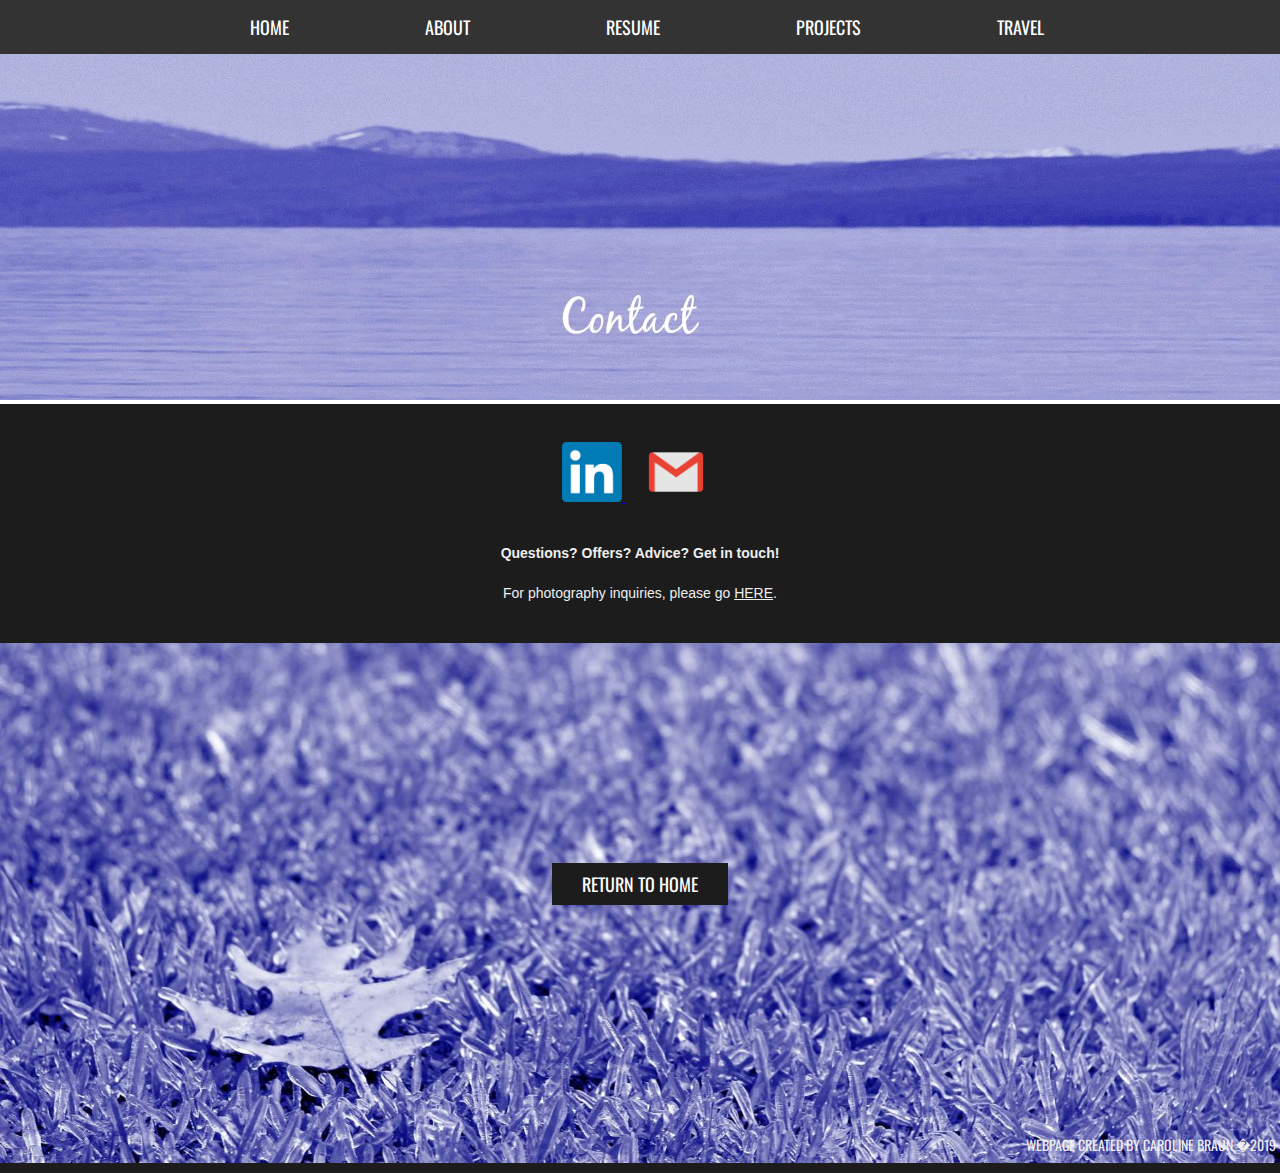
<file: contact.html>
<!DOCTYPE html>
<html>
  <head>
    <link href='https://fonts.googleapis.com/css?family=Oswald:400,700' rel='stylesheet' type='text/css'>
    <link href="contact.css" type="text/css" rel="stylesheet" />
    <link rel="shortcut icon" href="favicon.ico" type="image/x-icon">
    <link rel="icon" href="favicon.ico" type="image/x-icon">
    <title>Contact | Caroline Braun</title>
  </head>

  <body>

<!--from i101 homepage-->
<div class="menubar">
		<table class="tablecenter">
		<tr>
		<td><a class="buttonattempt1" href="index.html">Home</a></td>
		<td class="invisible"></td>
		<td><a class="buttonattempt1" href="mystory.html">About</a></td>
		<td class="invisible"></td>
		<td><a class="buttonattempt1" href="resume.html">Resume</a></td>
		<td class="invisible"></td>
		<td><a class="buttonattempt1" href="projects.html">Projects</a></td>
		<td class="invisible"></td>
		<td><a class="buttonattempt1" href="travel/myoyster.html">Travel</a></td>
		</tr>
		</table>
	</div>

</br></br></br>
    <div class="supporting">
       <div class="center">
	  </br>
	  <div class="col1">
	    <a href="http://linkedin.com/in/carolinebraun">
	    <img src="linkedin.png" style="height: 100%; width: 100%; max-width: 60px; object-fit: contain"/>
	    </a>
		&nbsp;&nbsp;&nbsp;&nbsp;
	    <a href="mailto:carolinebraun@hotmail.com">
	    <img src="gmail.ico" style="height: 100%; width: 100%; max-width: 60px; object-fit: contain"/>
	    </a>
	    </br></br></br>
	  </div>
	
	<p><strong>Questions? Offers? Advice? Get in touch!</strong></p>
	  <p>For photography inquiries, please go <a class="speciallink" href="http://carolinebraunphotography.wordpress.com/about-2/">here</a>. 
          </br>
          </br>

       </div>
	         
        <div class="clearfix"></div>



    <div class="footer">
      <div class="container">
        <a class="btn" href="index.html">Return to Home</a>
      </div>
    </br></br></br></br></br></br></br></br></br></br></br></br></br></br></br></br></br></br></br></br></br></br></br></br></br>
    <p class="actualfooter">Webpage created by Caroline Braun �2019</p>
    </div>

	<script>
	  (function(i,s,o,g,r,a,m){i['GoogleAnalyticsObject']=r;i[r]=i[r]||function(){
	  (i[r].q=i[r].q||[]).push(arguments)},i[r].l=1*new Date();a=s.createElement(o),
	  m=s.getElementsByTagName(o)[0];a.async=1;a.src=g;m.parentNode.insertBefore(a,m)
	  })(window,document,'script','https://www.google-analytics.com/analytics.js','ga');
	
	  ga('create', 'UA-97024650-1', 'auto');
	  ga('send', 'pageview');
	
	</script>
    
  </body>
</html>
</file>
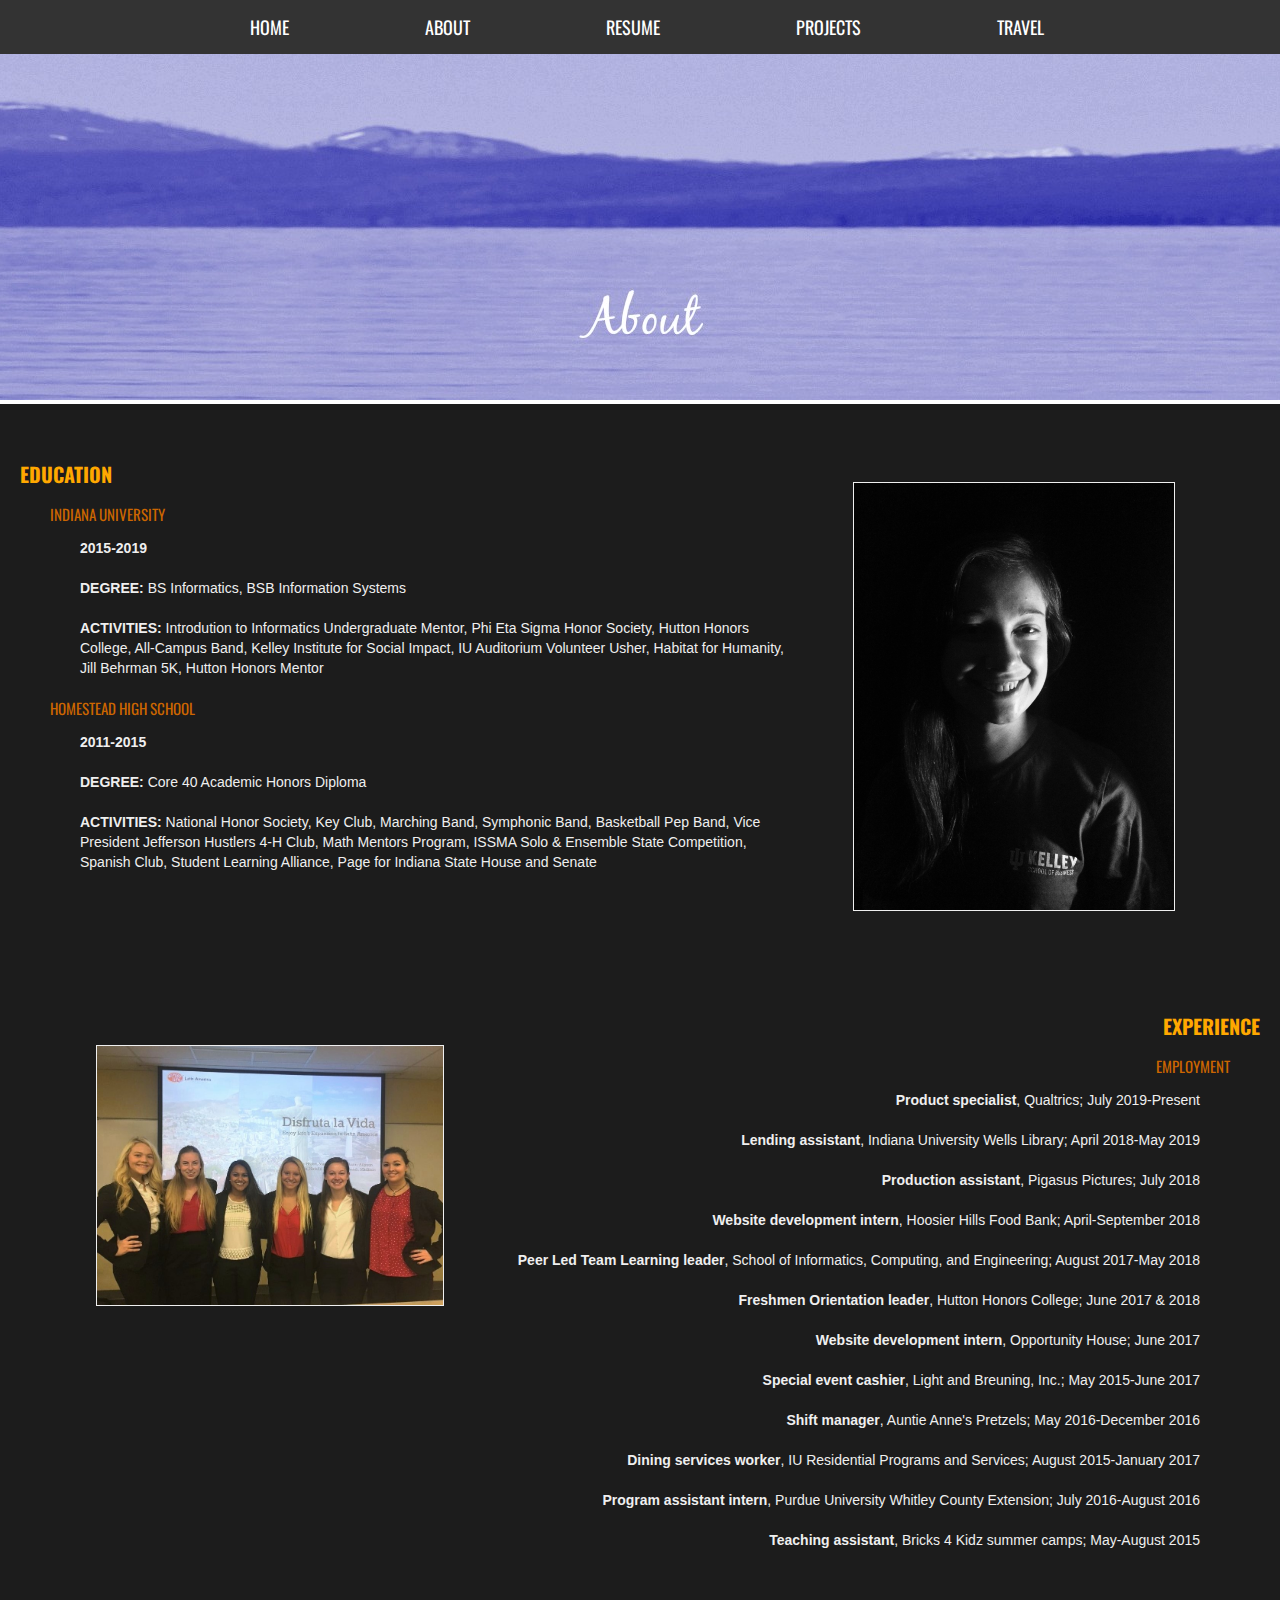
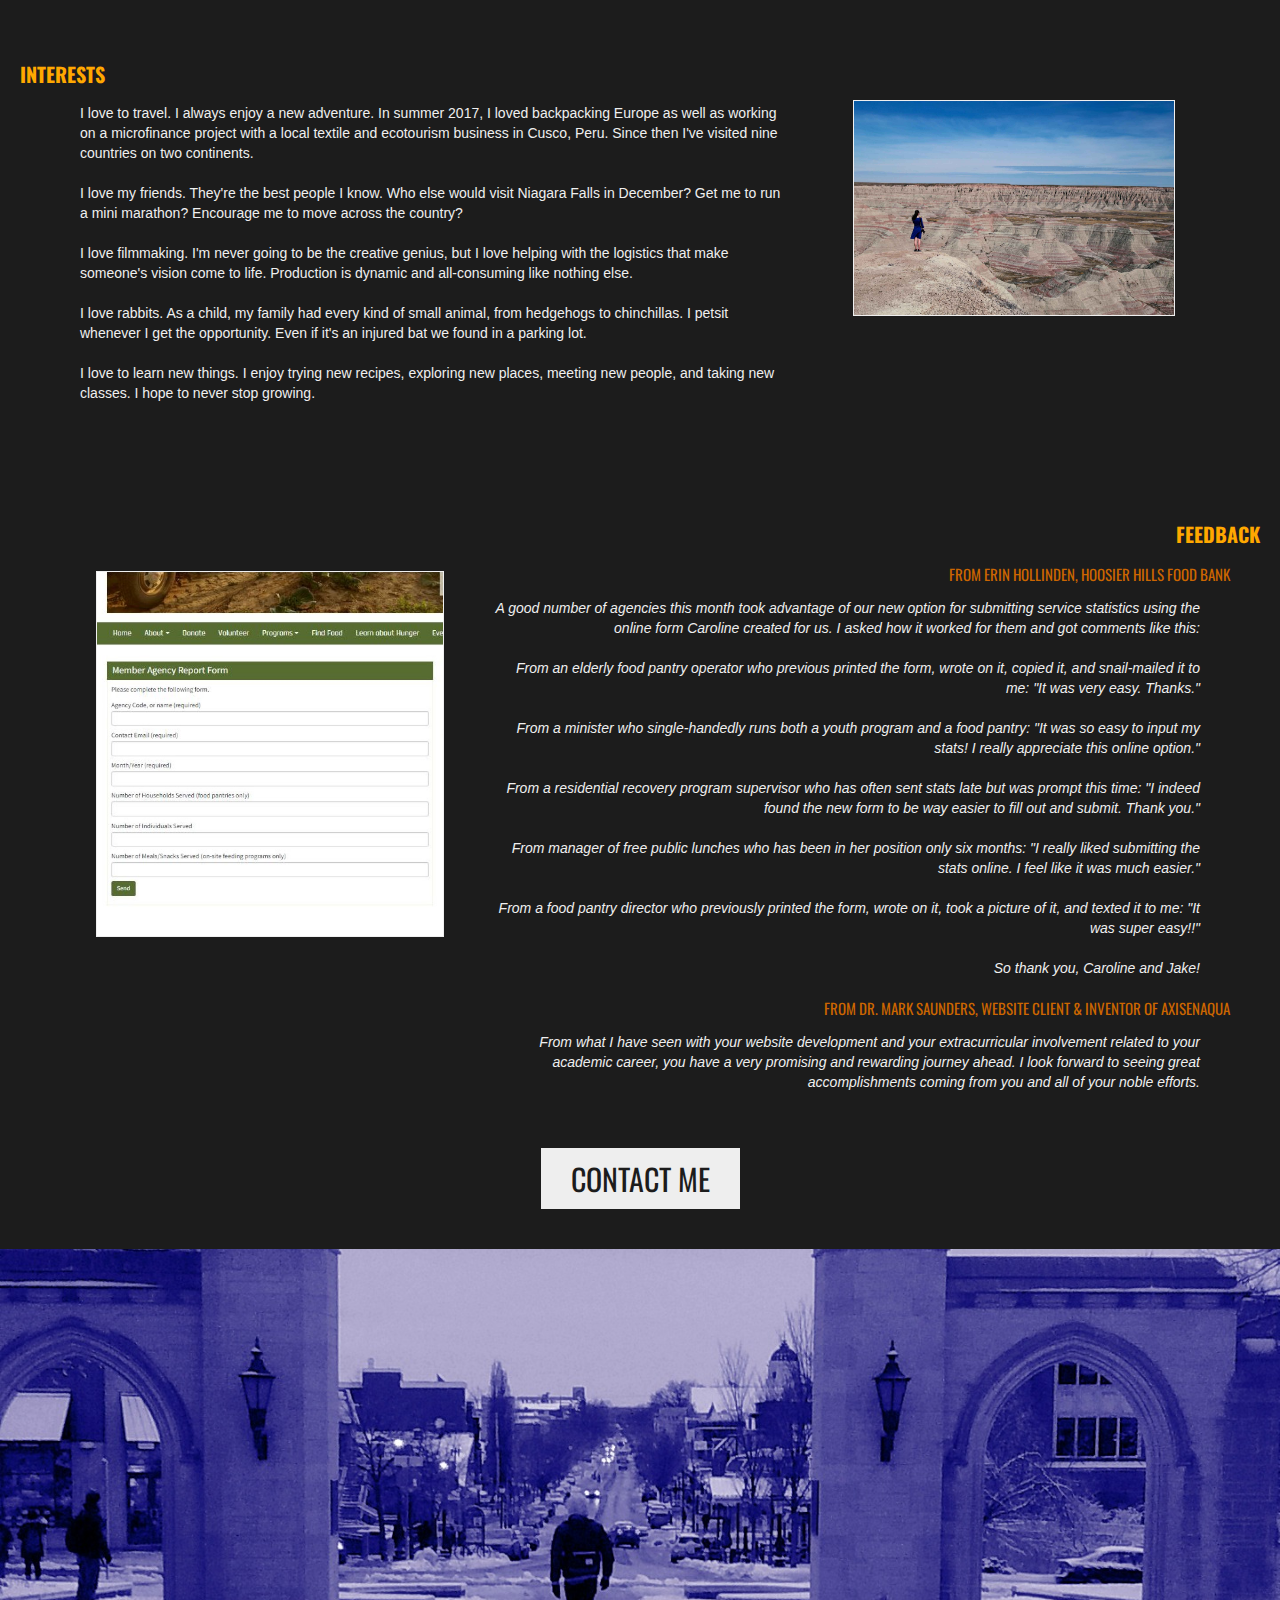
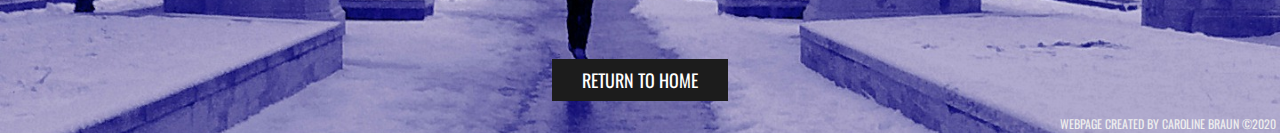
<file: mystory.html>
<!DOCTYPE html>
<html>
  <head>
    <link href='https://fonts.googleapis.com/css?family=Oswald:400,700' rel='stylesheet' type='text/css'>
    <link href="mystory.css" type="text/css" rel="stylesheet" />
    <link rel="shortcut icon" href="favicon.ico" type="image/x-icon">
    <link rel="icon" href="favicon.ico" type="image/x-icon">
    <title>My Story | Caroline Braun</title>
	  
	<!--BEGIN QUALTRICS WEBSITE FEEDBACK SNIPPET-->
	<script type='text/javascript'>
	(function(){var g=function(e,h,f,g){
	this.get=function(a){for(var a=a+"=",c=document.cookie.split(";"),b=0,e=c.length;b<e;b++){for(var d=c[b];" "==d.charAt(0);)d=d.substring(1,d.length);if(0==d.indexOf(a))return d.substring(a.length,d.length)}return null};
	this.set=function(a,c){var b="",b=new Date;b.setTime(b.getTime()+6048E5);b="; expires="+b.toGMTString();document.cookie=a+"="+c+b+"; path=/; "};
	this.check=function(){var a=this.get(f);if(a)a=a.split(":");else if(100!=e)"v"==h&&(e=Math.random()>=e/100?0:100),a=[h,e,0],this.set(f,a.join(":"));else return!0;var c=a[1];if(100==c)return!0;switch(a[0]){case "v":return!1;case "r":return c=a[2]%Math.floor(100/c),a[2]++,this.set(f,a.join(":")),!c}return!0};
	this.go=function(){if(this.check()){var a=document.createElement("script");a.type="text/javascript";a.src=g;document.body&&document.body.appendChild(a)}};
	this.start=function(){var t=this;"complete"!==document.readyState?window.addEventListener?window.addEventListener("load",function(){t.go()},!1):window.attachEvent&&window.attachEvent("onload",function(){t.go()}):t.go()};};
	try{(new g(100,"r","QSI_S_ZN_bpIsx18WL7RoNQp","https://znbpisx18wl7ronqp-certification.siteintercept.qualtrics.com/SIE/?Q_ZID=ZN_bpIsx18WL7RoNQp")).start()}catch(i){}})();
	</script><div id='ZN_bpIsx18WL7RoNQp'><!--DO NOT REMOVE-CONTENTS PLACED HERE--></div>
	<!--END WEBSITE FEEDBACK SNIPPET-->
	  
  </head>

  <body>

<!--from i101 homepage-->
<div class="menubar">
		<table class="tablecenter">
		<tr>
		<td><a class="buttonattempt1" href="index.html">Home</a></td>
		<td class="invisible"></td>
		<td><a class="buttonattempt1" href="mystory.html">About</a></td>
		<td class="invisible"></td>
		<td><a class="buttonattempt1" href="resume.html">Resume</a></td>
		<td class="invisible"></td>
		<td><a class="buttonattempt1" href="projects.html">Projects</a></td>
		<td class="invisible"></td>
		<td><a class="buttonattempt1" href="travel/myoyster.html">Travel</a></td>
		</tr>
		</table>
	</div>


    </br>
    </br>
    </br>
    <div class="supporting">
	</br>
	<div class="colleft">
          <h2>Education</h2>
	      <div class="schoolnames">
		<p class="i3">Indiana University</p>
		<p class="moveover"><strong>2015-2019</strong></p>
                <p class="moveover"><strong>DEGREE:</strong> BS Informatics, BSB Information Systems
                </br>
                </br>
		  <strong>ACTIVITIES:</strong> Introdution to Informatics Undergraduate Mentor, Phi Eta Sigma Honor Society, Hutton Honors College, All-Campus Band, Kelley Institute for Social Impact, IU Auditorium Volunteer Usher, Habitat for Humanity, Jill Behrman 5K, Hutton Honors Mentor</strong>
		<p class="i3">Homestead High School</p>
                <p class="moveover"><strong>2011-2015</strong></p>
	        <p class="moveover"><strong>DEGREE:</strong> Core 40 Academic Honors Diploma
                </br>
                </br>
	          <strong>ACTIVITIES:</strong> National Honor Society, Key Club, Marching Band, Symphonic Band, Basketball Pep Band, Vice President Jefferson Hustlers 4-H Club, Math Mentors Program, ISSMA Solo & Ensemble State Competition, Spanish Club, Student Learning Alliance, Page for Indiana State House and Senate</p>
		</div>
              </div>

	<div class="pictureleft"><img src="picture1.jpg" style="height: 100%; width: 100%; object-fit: contain"/></div>

	
        <div class="colright">
          <h2>Experience</h2>
	    <p class="i3right">Employment</p>
		  <p><strong>Product specialist</strong>, Qualtrics; July 2019-Present
		  </br></br><strong>Lending assistant</strong>, Indiana University Wells Library; April 2018-May 2019
		  </br></br><strong>Production assistant</strong>, Pigasus Pictures; July 2018
		  </br></br><strong>Website development intern</strong>, Hoosier Hills Food Bank; April-September 2018
		  </br></br><strong>Peer Led Team Learning leader</strong>, School of Informatics, Computing, and Engineering; August 2017-May 2018
		  </br></br><strong>Freshmen Orientation leader</strong>, Hutton Honors College; June 2017 & 2018
		  </br></br><strong>Website development intern</strong>, Opportunity House; June 2017
		  </br></br><strong>Special event cashier</strong>, Light and Breuning, Inc.; May 2015-June 2017
		  </br></br><strong>Shift manager</strong>, Auntie Anne's Pretzels; May 2016-December 2016
		  </br></br><strong>Dining services worker</strong>, IU Residential Programs and Services; August 2015-January 2017
		  </br></br><strong>Program assistant intern</strong>, Purdue University Whitley County Extension; July 2016-August 2016
		  </br></br><strong>Teaching assistant</strong>, Bricks 4 Kidz summer camps; May-August 2015
	     
        </div>

	<div class="pictureright"><img src="picture2.jpg" style="height: 100%; width: 100%; object-fit: contain"/></div>

	<div class="colleft">
	  </br>
	  </br>
 	  </br>
	  </br>
	  <h2>Interests</h2>
	  <p class="moveover">I love to travel. I always enjoy a new adventure. In summer 2017, I loved backpacking Europe as well as working on a microfinance project with a local textile and ecotourism business in Cusco, Peru. Since then I've visited nine countries on two continents.</p>
  	  <p class="moveover">I love my friends. They're the best people I know. Who else would visit Niagara Falls in December? Get me to run a mini marathon? Encourage me to move across the country?</p>
	  <p class="moveover">I love filmmaking. I'm never going to be the creative genius, but I love helping with the logistics that make someone's vision come to life. Production is dynamic and all-consuming like nothing else.</p>
	  <p class="moveover">I love rabbits. As a child, my family had every kind of small animal, from hedgehogs to chinchillas. I petsit whenever I get the opportunity. Even if it's an injured bat we found in a parking lot.</p>
	  <p class="moveover">I love to learn new things. I enjoy trying new recipes, exploring new places, meeting new people, and taking new classes. I hope to never stop growing.</p>
	</div>

       <div class="pictureleft"></br></br></br></br></br><img src="test.jpg" style="height: 100%; width: 100%; object-fit: contain"/></div>


	   
	<div class="colright">
	  <h2>Feedback</h2>
	  <p class="i3right">From Erin Hollinden, Hoosier Hills Food Bank</p>
	    <p><i>A good number of agencies this month took advantage of our new option for submitting service statistics using the online form Caroline created for us.  I asked how it worked for them and got comments like this:
		</br></br>From an elderly food pantry operator who previous printed the form, wrote on it, copied it, and snail-mailed it to me:  "It was very easy.  Thanks."
		</br></br>From a minister who single-handedly runs both a youth program and a food pantry:  "It was so easy to input my stats!  I really appreciate this online option."
		</br></br>From a residential recovery program supervisor who has often sent stats late but was prompt this time: "I indeed found the new form to be way easier to fill out and submit. Thank you."
		</br></br>From manager of free public lunches who has been in her position only six months: "I really liked submitting the stats online. I feel like it was much easier."
		</br></br>From a food pantry director who previously printed the form, wrote on it, took a picture of it, and texted it to me: "It was super easy!!"
		</br></br>So thank you, Caroline and Jake!</i></p>
		<p class="i3right">From Dr. Mark Saunders, Website Client & Inventor of AxisEnAqua</p>
		<p><i>From what I have seen with your website development and your extracurricular involvement related to your academic career, you have a very promising and rewarding journey ahead. I look forward to seeing great accomplishments coming from you and all of your noble efforts.</i></p>
		</br>
		</br>
	</div>
		
		<div class="pictureright"><br><img src="memberagency.JPG" style="height: 100%; width: 100%; object-fit: contain"/></div>
		
			</br>
  	<div class="clearfix"></div>
	
	
	<div class="btncenter">
          <a class="btn2" href="contact.html">Contact Me</a>
	</div>
	

        <div class="clearfix"></div>
      </div>
    </div>


    <div class="footer">
      <div class="container">
        <h2> </h2>
	<a class="btn" href="index.html">Return to Home</a>
      </div>
    </br></br></br></br></br></br></br></br></br></br></br></br></br>
    <p class="actualfooter">Webpage created by Caroline Braun ©2020</p>
    </div>

	<script>
	  (function(i,s,o,g,r,a,m){i['GoogleAnalyticsObject']=r;i[r]=i[r]||function(){
	  (i[r].q=i[r].q||[]).push(arguments)},i[r].l=1*new Date();a=s.createElement(o),
	  m=s.getElementsByTagName(o)[0];a.async=1;a.src=g;m.parentNode.insertBefore(a,m)
	  })(window,document,'script','https://www.google-analytics.com/analytics.js','ga');
	
	  ga('create', 'UA-97024650-1', 'auto');
	  ga('send', 'pageview');
	
	</script>

  
  </body>
</html>
</file>
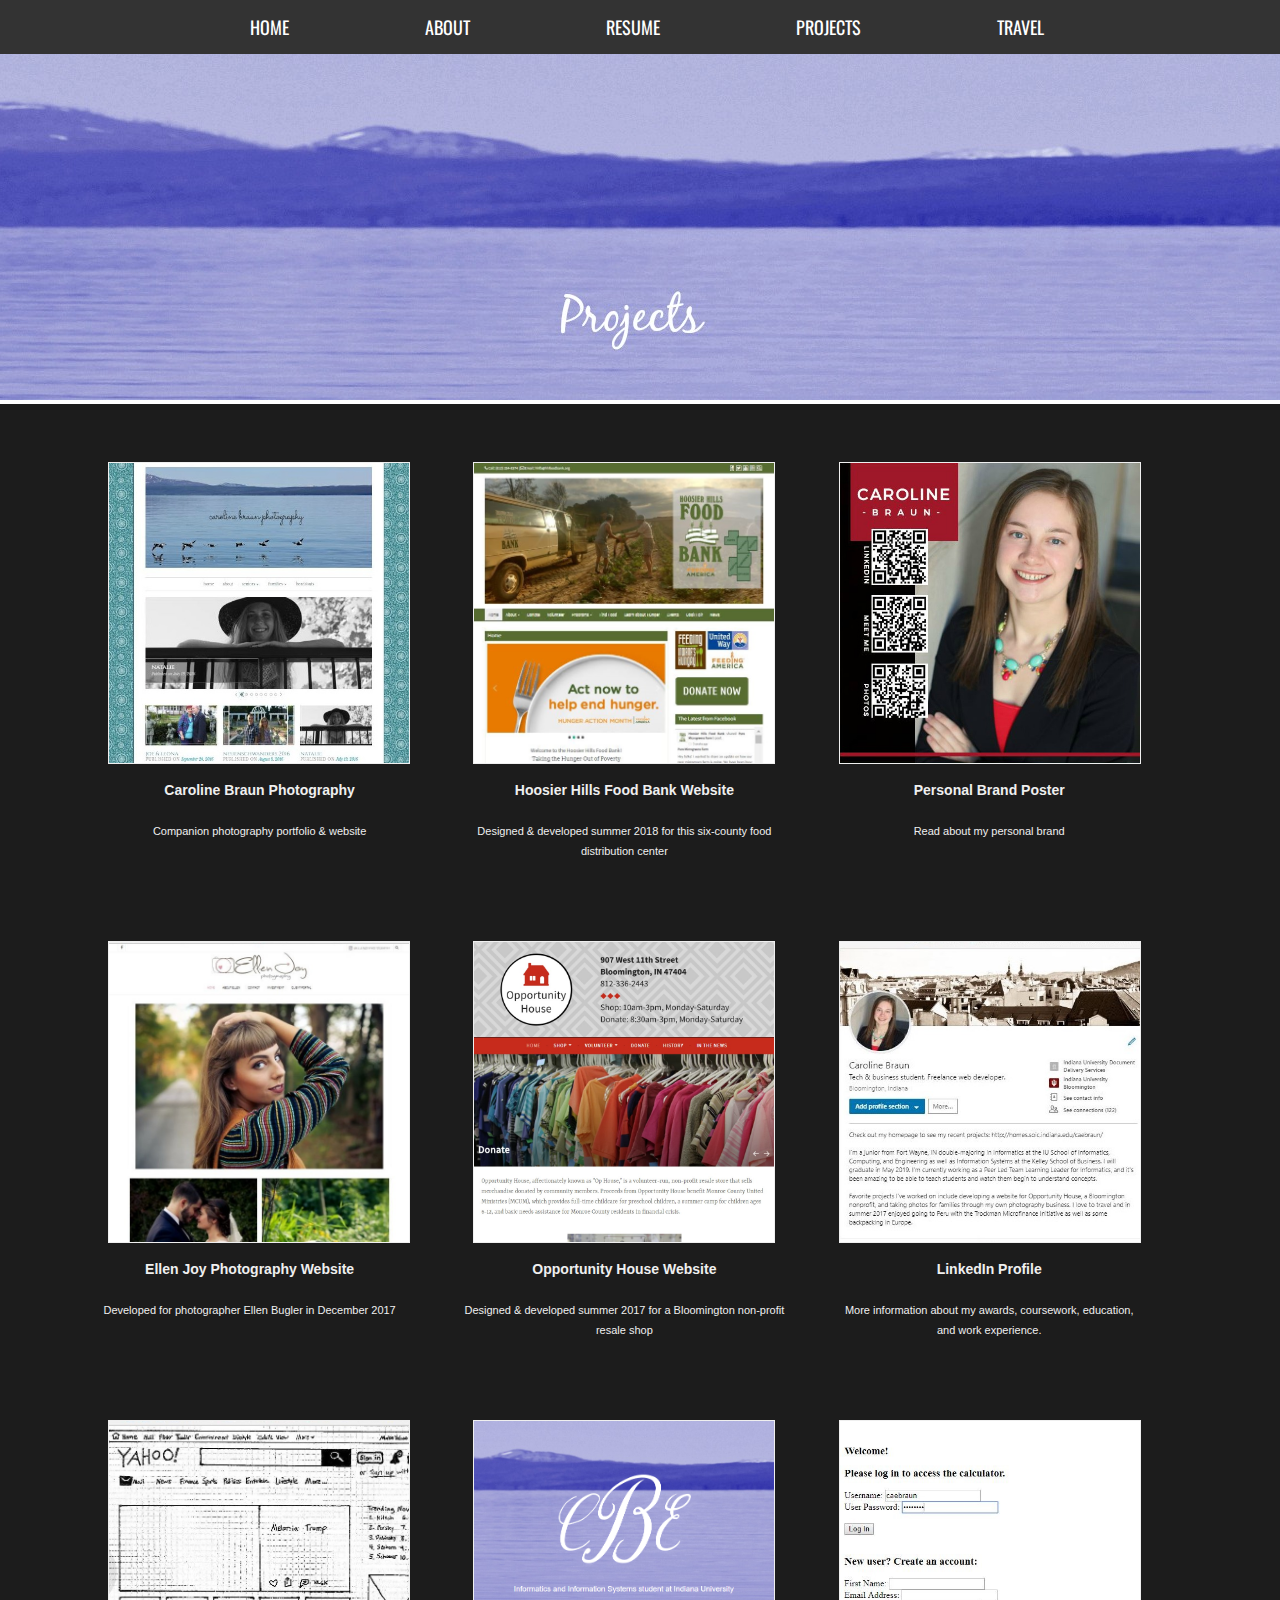
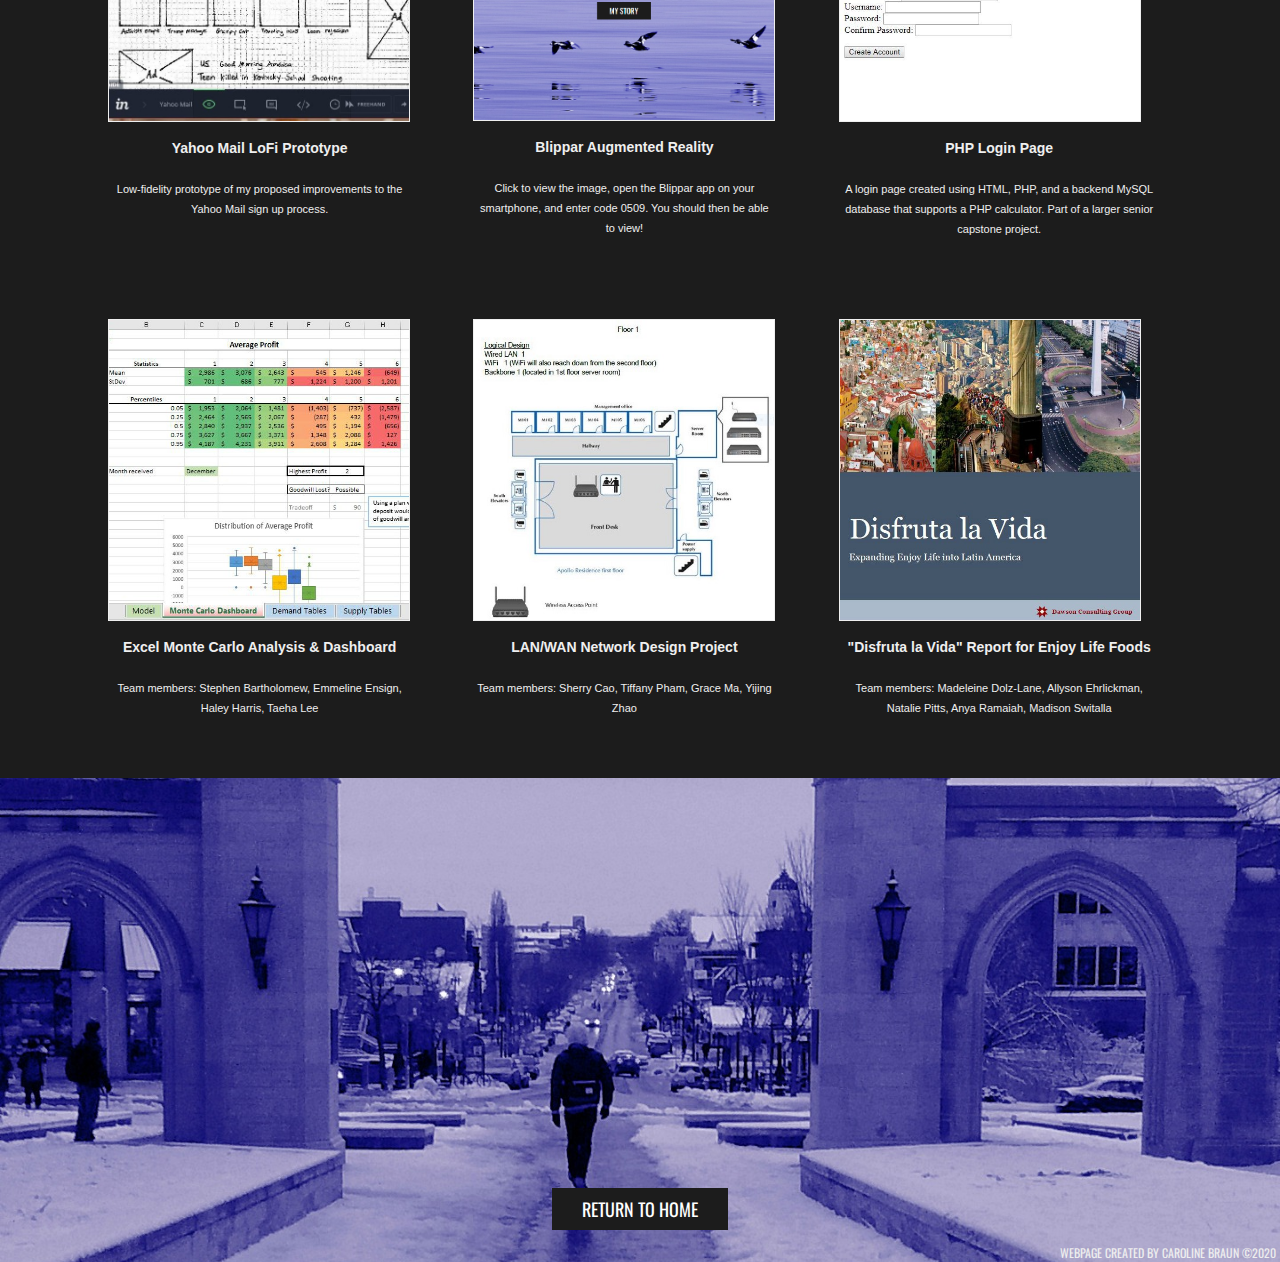
<file: projects.html>
<!DOCTYPE html>
<html>
  <head>
    <link href='https://fonts.googleapis.com/css?family=Oswald:400,700' rel='stylesheet' type='text/css'>
    <link href="projects.css" type="text/css" rel="stylesheet" />
    <link rel="shortcut icon" href="favicon.ico" type="image/x-icon">
    <link rel="icon" href="favicon.ico" type="image/x-icon">
    <title>Projects | Caroline Braun</title>
	  
	<!--BEGIN QUALTRICS WEBSITE FEEDBACK SNIPPET-->
	<script type='text/javascript'>
	(function(){var g=function(e,h,f,g){
	this.get=function(a){for(var a=a+"=",c=document.cookie.split(";"),b=0,e=c.length;b<e;b++){for(var d=c[b];" "==d.charAt(0);)d=d.substring(1,d.length);if(0==d.indexOf(a))return d.substring(a.length,d.length)}return null};
	this.set=function(a,c){var b="",b=new Date;b.setTime(b.getTime()+6048E5);b="; expires="+b.toGMTString();document.cookie=a+"="+c+b+"; path=/; "};
	this.check=function(){var a=this.get(f);if(a)a=a.split(":");else if(100!=e)"v"==h&&(e=Math.random()>=e/100?0:100),a=[h,e,0],this.set(f,a.join(":"));else return!0;var c=a[1];if(100==c)return!0;switch(a[0]){case "v":return!1;case "r":return c=a[2]%Math.floor(100/c),a[2]++,this.set(f,a.join(":")),!c}return!0};
	this.go=function(){if(this.check()){var a=document.createElement("script");a.type="text/javascript";a.src=g;document.body&&document.body.appendChild(a)}};
	this.start=function(){var t=this;"complete"!==document.readyState?window.addEventListener?window.addEventListener("load",function(){t.go()},!1):window.attachEvent&&window.attachEvent("onload",function(){t.go()}):t.go()};};
	try{(new g(100,"r","QSI_S_ZN_bpIsx18WL7RoNQp","https://znbpisx18wl7ronqp-certification.siteintercept.qualtrics.com/SIE/?Q_ZID=ZN_bpIsx18WL7RoNQp")).start()}catch(i){}})();
	</script><div id='ZN_bpIsx18WL7RoNQp'><!--DO NOT REMOVE-CONTENTS PLACED HERE--></div>
	<!--END WEBSITE FEEDBACK SNIPPET-->
	  
  </head>

  <body>

<!--from i101 homepage-->
<div class="menubar">
		<table class="tablecenter">
		<tr>
		<td><a class="buttonattempt1" href="index.html">Home</a></td>
		<td class="invisible"></td>
		<td><a class="buttonattempt1" href="mystory.html">About</a></td>
		<td class="invisible"></td>
		<td><a class="buttonattempt1" href="resume.html">Resume</a></td>
		<td class="invisible"></td>
		<td><a class="buttonattempt1" href="projects.html">Projects</a></td>
		<td class="invisible"></td>
		<td><a class="buttonattempt1" href="travel/myoyster.html">Travel</a></td>
		</tr>
		</table>
	</div>


    </br>
    </br>
    </br>
    <div class="supporting">
	</br>

	<div class="col1">
	  <a href="http://carolinebraunphotography.wordpress.com">
		<img src="photography.JPG" style="height: 100%; width: 100%; max-width: 300px; object-fit: contain"/>
	  </a>
	<p style="max-width: 300px; width: 100%"><strong>Caroline Braun Photography</strong>
	  </br></br>Companion photography portfolio & website
	</p>
	</div>

	<div class="col2">
	  <a href="http://www.hhfoodbank.org">
		<img src="hhfbscreenshot.JPG" style="height: 100%; width: 100%; max-width: 300px; object-fit: contain"/>
	  </a>
	<p style="max-width: 300px; width: 100%"><strong>Hoosier Hills Food Bank Website</strong>
	  </br></br>Designed & developed summer 2018 for this six-county food distribution center
	</p>
	</div>
	

	<div class="col3">
	  <a href="personalbrandposter.pdf">
		<img src="personalbrandposter.JPG" style="height: 100%; width: 100%; max-width: 300px; object-fit: contain"/>
	  </a>
	<p style="max-width: 300px; width: 100%"><strong>Personal Brand Poster</strong>
	  </br></br>Read about my personal brand
	</p>
	</div>



<!--second row of projects-->
      <div class="clearfix"></div>
        <div class="col1">
	  <a href="http://www.ellenjoyphotography.com/">
	 	<img src="ejp.JPG" style="height: 100%; width: 100%; max-width: 300px; object-fit: contain"/>
	  </a>
	<p style="max-width: 320px; width: 100%"><strong>Ellen Joy Photography Website</strong>
	  </br></br>Developed for photographer Ellen Bugler in December 2017 
	</p>
	</div>

    <div class="col2">
	  <a href="http://ophousethrift.org">
	 	<img src="ophousescreenshot.jpg" style="height: 100%; width: 100%; max-width: 300px; object-fit: contain"/>
	  </a>
	<p style="max-width: 320px; width: 100%"><strong>Opportunity House Website</strong>
	  </br></br>Designed & developed summer 2017 for a Bloomington non-profit resale shop
	</p>
	</div>

	<div class="col3">
	  <a href="https://www.linkedin.com/in/carolinebraun/">
		<img src="linkedin.JPG" style="height: 100%; width: 100%; max-width: 300px; object-fit: contain"/>
	  </a>
	<p style="max-width: 300px; width: 100%"><strong>LinkedIn Profile</strong>
	  </br></br>More information about my awards, coursework, education, and work experience. 
	</p>
	</div>





<!--third row of projects-->
      <div class="clearfix"></div>
	<div class="col1">
	  <a href="https://invis.io/ERPMGQ3X9W8#/276325664_Changesmade_-1-">
		<img src="yahooinvision.JPG" style="height: 100%; width: 100%; max-width: 300px; object-fit: contain"/>
	  </a>
	<p style="max-width: 300px; width: 100%"><strong>Yahoo Mail LoFi Prototype</strong>
	  </br></br>Low-fidelity prototype of my proposed improvements to the Yahoo Mail sign up process.
	</p>
	</div>
	
	<div class="col2">
	  <a href="blippar.PNG">
		<img src="blipparsquare.PNG" style="height: 100%; width: 100%; max-width: 300px; object-fit: contain"/>
	  </a>
	<p style="max-width: 300px; width: 100%"><strong>Blippar Augmented Reality</strong>
	  </br></br>Click to view the image, open the Blippar app on your smartphone, and enter code 0509. You should then be able to view!
	</p>
	</div>

    <div class="col3">
	  <a href="http://cgi.soic.indiana.edu/~caebraun/loginpage5.html">
	 	<img src="phplogin.JPG" style="height: 100%; width: 100%; max-width: 300px; object-fit: contain"/>
	  </a>
	<p style="max-width: 320px; width: 100%"><strong>PHP Login Page</strong>
	  </br></br>A login page created using HTML, PHP, and a backend MySQL database that supports a PHP calculator. Part of a larger senior capstone project. 
	</p>
	</div>
	
	
	
<!--fourth row of projects-->
      <div class="clearfix"></div>
	<div class="col1">
	  <a href="montecarloanalysis.xlsm">
		<img src="montecarloanalysis.JPG" style="height: 100%; width: 100%; max-width: 300px; object-fit: contain"/>
	  </a>
	<p style="max-width: 300px; width: 100%"><strong>Excel Monte Carlo Analysis & Dashboard</strong>
	  </br></br>Team members: Stephen Bartholomew, Emmeline Ensign, Haley Harris, Taeha Lee
	</p>
	</div>
	
	<div class="col2">
	  <a href="networkdesign.pdf">
		<img src="networkdesign.JPG" style="height: 100%; width: 100%; max-width: 300px; object-fit: contain"/>
	  </a>
	<p style="max-width: 300px; width: 100%"><strong>LAN/WAN Network Design Project</strong>
	  </br></br>Team members: Sherry Cao, Tiffany Pham, Grace Ma, Yijing Zhao
	</p>
	</div>
	
    <div class="col3">
	  <a href="enjoylifereport.pdf">
	 	<img src="enjoylifereport.JPG" style="height: 100%; width: 100%; max-width: 300px; object-fit: contain"/>
	  </a>
	<p style="max-width: 320px; width: 100%"><strong>"Disfruta la Vida" Report for Enjoy Life Foods</strong>
	  </br></br>Team members: Madeleine Dolz-Lane, Allyson Ehrlickman, Natalie Pitts, Anya Ramaiah, Madison Switalla 
	</p>
	</div>



        <div class="clearfix"></div>
      </div>
    </div>
    </div>





    <div class="footer">
      <div class="container">
        <h2> </h2>
        <a class="btn" href="index.html">Return to Home</a>
      </div>
    </br></br></br></br></br></br></br></br></br></br></br></br></br>
    <p class="actualfooter">Webpage created by Caroline Braun ©2020</p>
    </div>

	<script>
	  (function(i,s,o,g,r,a,m){i['GoogleAnalyticsObject']=r;i[r]=i[r]||function(){
	  (i[r].q=i[r].q||[]).push(arguments)},i[r].l=1*new Date();a=s.createElement(o),
	  m=s.getElementsByTagName(o)[0];a.async=1;a.src=g;m.parentNode.insertBefore(a,m)
	  })(window,document,'script','https://www.google-analytics.com/analytics.js','ga');
	
	  ga('create', 'UA-97024650-1', 'auto');
	  ga('send', 'pageview');
	
	</script>
    
  </body>
</html>
</file>
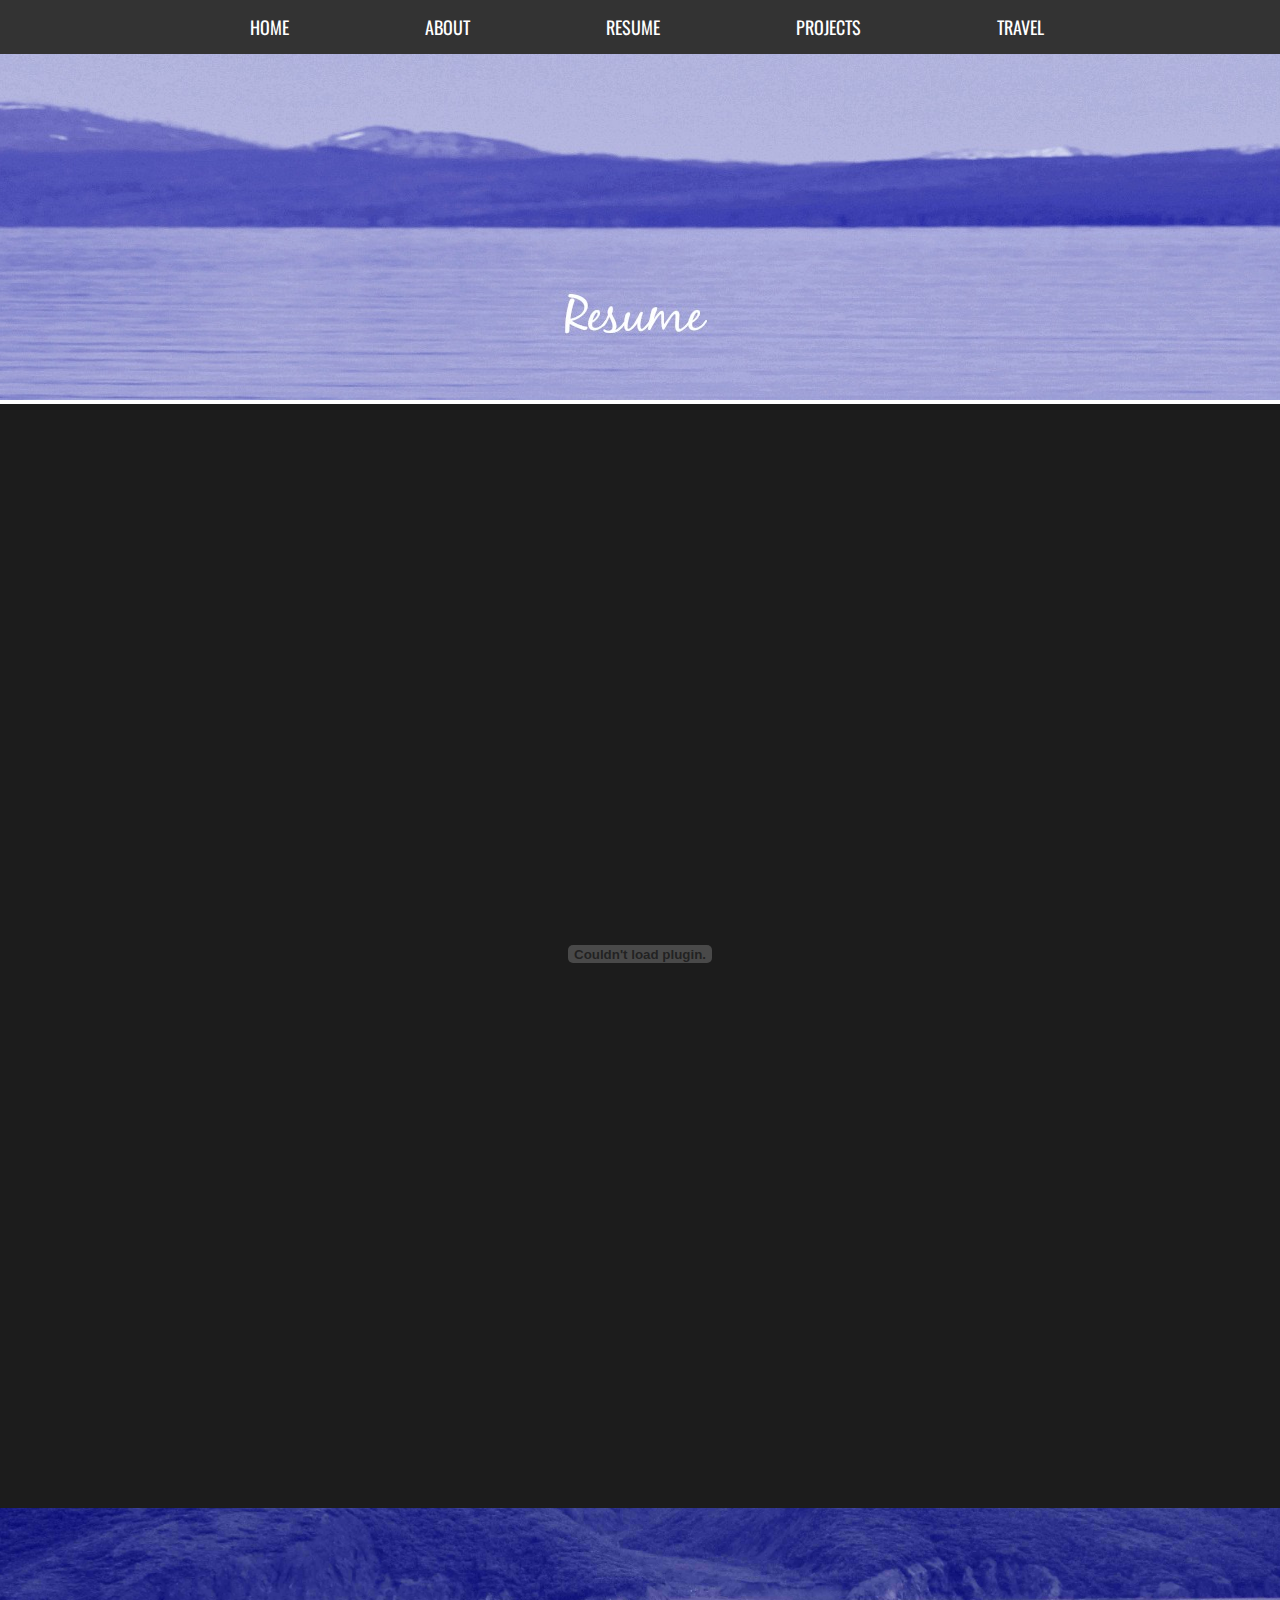
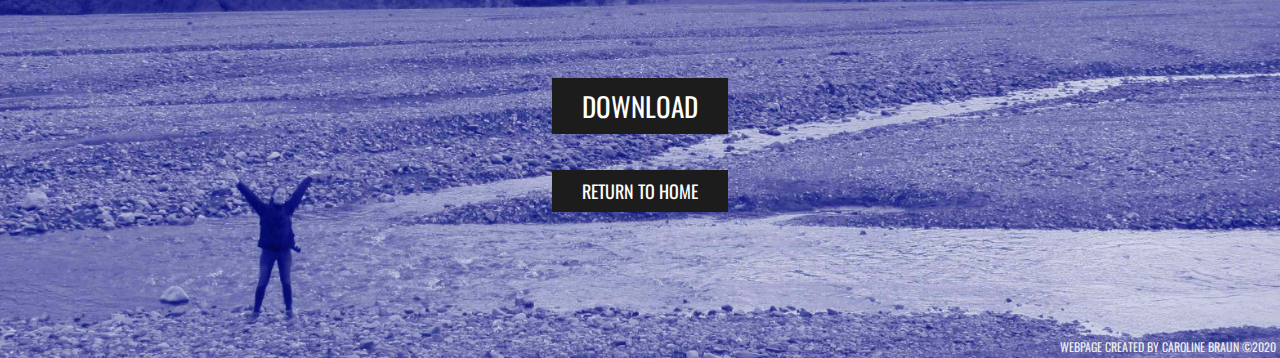
<file: resume.html>
<!DOCTYPE html>
<html>
  <head>
    <link href='https://fonts.googleapis.com/css?family=Oswald:400,700' rel='stylesheet' type='text/css'>
    <link href="resume.css" type="text/css" rel="stylesheet" />
    <link rel="shortcut icon" href="favicon.ico" type="image/x-icon">
    <link rel="icon" href="favicon.ico" type="image/x-icon">
    <title>Resume | Caroline Braun</title>
	  
	<!--BEGIN QUALTRICS WEBSITE FEEDBACK SNIPPET-->
	<script type='text/javascript'>
	(function(){var g=function(e,h,f,g){
	this.get=function(a){for(var a=a+"=",c=document.cookie.split(";"),b=0,e=c.length;b<e;b++){for(var d=c[b];" "==d.charAt(0);)d=d.substring(1,d.length);if(0==d.indexOf(a))return d.substring(a.length,d.length)}return null};
	this.set=function(a,c){var b="",b=new Date;b.setTime(b.getTime()+6048E5);b="; expires="+b.toGMTString();document.cookie=a+"="+c+b+"; path=/; "};
	this.check=function(){var a=this.get(f);if(a)a=a.split(":");else if(100!=e)"v"==h&&(e=Math.random()>=e/100?0:100),a=[h,e,0],this.set(f,a.join(":"));else return!0;var c=a[1];if(100==c)return!0;switch(a[0]){case "v":return!1;case "r":return c=a[2]%Math.floor(100/c),a[2]++,this.set(f,a.join(":")),!c}return!0};
	this.go=function(){if(this.check()){var a=document.createElement("script");a.type="text/javascript";a.src=g;document.body&&document.body.appendChild(a)}};
	this.start=function(){var t=this;"complete"!==document.readyState?window.addEventListener?window.addEventListener("load",function(){t.go()},!1):window.attachEvent&&window.attachEvent("onload",function(){t.go()}):t.go()};};
	try{(new g(100,"r","QSI_S_ZN_bpIsx18WL7RoNQp","https://znbpisx18wl7ronqp-certification.siteintercept.qualtrics.com/SIE/?Q_ZID=ZN_bpIsx18WL7RoNQp")).start()}catch(i){}})();
	</script><div id='ZN_bpIsx18WL7RoNQp'><!--DO NOT REMOVE-CONTENTS PLACED HERE--></div>
	<!--END WEBSITE FEEDBACK SNIPPET-->
	  
  </head>

  <body>

<!--from i101 homepage-->
<div class="menubar">
		<table class="tablecenter">
		<tr>
		<td><a class="buttonattempt1" href="index.html">Home</a></td>
		<td class="invisible"></td>
		<td><a class="buttonattempt1" href="mystory.html">About</a></td>
		<td class="invisible"></td>
		<td><a class="buttonattempt1" href="resume.html">Resume</a></td>
		<td class="invisible"></td>
		<td><a class="buttonattempt1" href="projects.html">Projects</a></td>
		<td class="invisible"></td>
		<td><a class="buttonattempt1" href="travel/myoyster.html">Travel</a></td>
		</tr>
		</table>
	</div>


    </br>
    </br>
    </br>
    <div class="supporting">

	  <center><object data="caebraunresume.pdf" type="application/pdf" style="height: 1000px; width: 100%; max-height: 2000px"></object></center>


        <div class="clearfix"></div>
      </div>
    </div>


    <div class="footer">
      <div class="container">
        <h2> </h2>
	<a class="btn2" href="caebraunresume.pdf">Download</a>
	</br>
	</br>
	</br>
	<a class="btn" href="index.html">Return to Home</a>
      </div>
    </br></br></br></br></br></br></br></br></br></br></br></br></br></br></br></br></br>
    <p class="actualfooter">Webpage created by Caroline Braun ©2020</p>
    </div>


	<script>
	  (function(i,s,o,g,r,a,m){i['GoogleAnalyticsObject']=r;i[r]=i[r]||function(){
	  (i[r].q=i[r].q||[]).push(arguments)},i[r].l=1*new Date();a=s.createElement(o),
	  m=s.getElementsByTagName(o)[0];a.async=1;a.src=g;m.parentNode.insertBefore(a,m)
	  })(window,document,'script','https://www.google-analytics.com/analytics.js','ga');
	
	  ga('create', 'UA-97024650-1', 'auto');
	  ga('send', 'pageview');
	
	</script>

  </body>
</html>
</file>
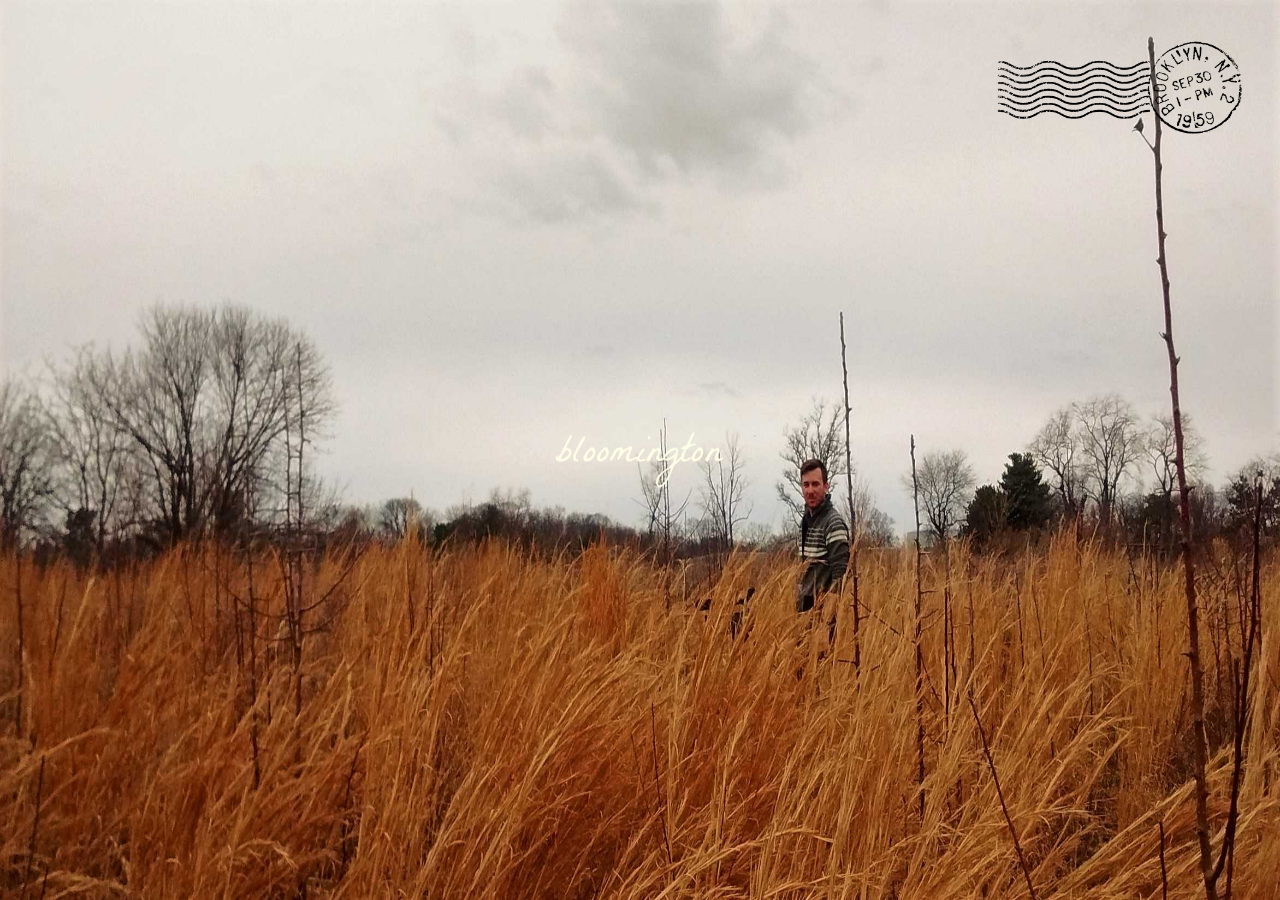
<file: travel/myoyster.html>
<!DOCTYPE html>
<html>

<head>
	<title>my oyster</title>
	<link href="https://fonts.googleapis.com/css?family=La+Belle+Aurore:400,700" rel="stylesheet" type="text/css">
	<link href="myoyster.css" rel="stylesheet" type="text/css">
</head>

<body>
	
	<img class="shutup" src="postmark.png">
	<button type="button" class="postmarkbutton" onclick="randomPhoto(); resetText();"></button>

	<img class="overlay" id="myWord" src="bloomington.png">
	<button type="button" class="overlaybutton" onclick="description()"></button>
	<p id="description" class="description"></p>

	<img class="bkg" id="myImage" onload="checkImageLoad();" src="bloomington.jpg">


	<script>
		
var strings=["amsterdam.jpg","amsterdam2.jpg","anchorage.jpg","badlands.JPG","bern.jpg","bern2.jpg","caseville.jpg","chesterton.jpg","chinchero.JPG","chinchero2.jpg","cusco.JPG","cusco2.jpg","custer.JPG","denali.JPG","fortwayne.JPG","geneva.jpg","glacierbay.JPG","haines.JPG","juneau.jpg","kailua.jpg","ketchikan.JPG","kona.JPG","krakow.jpg","krakow2.jpg","krakow3.jpg","lido.jpg","london.jpg","london2.jpg","london3.jpg","lucerne.jpg","lucerne2.jpg","niagara.JPG","oswiecim.jpg","prague.JPG","prague2.jpg","prague3.jpg","prague4.jpg","seward.JPG","seymour.JPG","talkeetna.JPG","venice.jpg","waimea.JPG","washingtondc.jpg","yellowstone.JPG"];

function randomPhoto() {
	var image=document.getElementById("myImage");
	document.getElementById("myImage").style.visibility="hidden";
	document.getElementById("myWord").style.visibility="hidden";
	var randomIndex=Math.floor(Math.random()*strings.length);
	var randomString=strings[randomIndex];
	if (randomString==undefined){
		strings=["amsterdam.jpg","amsterdam2.jpg","anchorage.jpg","badlands.JPG","bern.jpg","bern2.jpg","caseville.jpg","chesterton.jpg","chinchero.JPG","chinchero2.jpg","cusco.JPG","cusco2.jpg","custer.JPG","denali.JPG","fortwayne.JPG","geneva.jpg","glacierbay.JPG","haines.JPG","juneau.jpg","kailua.jpg","ketchikan.JPG","kona.JPG","krakow.jpg","krakow2.jpg","krakow3.jpg","lido.jpg","london.jpg","london2.jpg","london3.jpg","lucerne.jpg","lucerne2.jpg","niagara.JPG","oswiecim.jpg","prague.JPG","prague2.jpg","prague3.jpg","prague4.jpg","seward.JPG","seymour.JPG","talkeetna.JPG","venice.jpg","waimea.JPG","washingtondc.jpg","yellowstone.JPG"];
		image.src="bloomington2.jpg";
		document.getElementById("myWord").src="bloomington2.png";
	}else{
		image.src=randomString;
		var word=document.getElementById("myWord");
		var repl=randomString.slice(0,-3)+"png";
		word.src=repl;
	}
	var indexList=strings.indexOf(randomString);
	if (indexList > -1){
		strings.splice(indexList,1);
	}
}

function resetText() {
	document.getElementById("description").innerHTML="";
}

function checkImageLoad() {
	if (document.getElementById("myImage").complete == true){
		console.log("1st_image Loaded!");
		document.getElementById("myImage").style.visibility="visible";
		document.getElementById("myWord").style.visibility="visible";
	}
}

function description() {
	var changedescr=document.getElementById("description");
	var image = document.getElementById("myImage");
	changedescr.style.color="initial";
	if(image.src.match("bloomington.jpg")) { 
		changedescr.innerHTML="our new front yard</br>indiana university campus</br>22 january 2017";
	}else if(image.src.match("bloomington2")) { 
		changedescr.innerHTML="bridge</br>12 february 2017";
		changedescr.style.color="#ffffe8";
	}else if (image.src.match("badlands")){ 
		changedescr.innerHTML="sunset in badlands national park</br>south dakota road trip</br>15 march 2017";
	}else if (image.src.match("caseville")){ 
		changedescr.innerHTML="eastern michigan road trip</br>13 may 2016";
		changedescr.style.color="#ffffe8";
	}else if (image.src.match("chesterton")){ 
		changedescr.innerHTML="biking 9.2-mile calumet trail</br>indiana dunes state park</br>3 july 2014";
	}else if (image.src.match("custer")){ 
		changedescr.innerHTML="sylvan lake in custer state park</br>south dakota road trip</br>13 march 2017";
		changedescr.style.color="#ffffe8";
	}else if (image.src.match("fortwayne")){ 
		changedescr.innerHTML="hometown photo shoot</br>stephanie & meghana</br>30 june 2014";
	}else if (image.src.match("kailua")){ 
		changedescr.innerHTML="hawaiian islands</br>1-7 august 2011";
	}else if (image.src.match("kona")||image.src.match("waimea")){
		changedescr.innerHTML="hawaiian islands</br>1-7 august 2011";
		changedescr.style.color="#ffffe8";
	}else if (image.src.match("niagara")){ 
		changedescr.innerHTML="oakwood cemetary</br>niagara falls, ny</br>18 december 2016";
	}else if (image.src.match("seymour")){ 
		changedescr.innerHTML="southern indiana</br>30 march 2012";
		changedescr.style.color="#ffffe8";
	}else if (image.src.match("washingtondc")){ 
		changedescr.innerHTML="opera house</br>kennedy center</br>4 april 2013";
		changedescr.style.color="#ffffe8";
	}else if (image.src.match("yellowstone")){ 
		changedescr.innerHTML="hot springs</br>wyoming</br>16 june 2013";
	}else if (image.src.match("anchorage")||image.src.match("denali")||image.src.match("glacierbay")||image.src.match("haines")||image.src.match("juneau")||image.src.match("ketchikan")||image.src.match("seward")||image.src.match("talkeetna")){
		changedescr.innerHTML="southern alaska</br>9-16 june 2016";
	}else if (image.src.match("chinchero2")||image.src.match("cusco2")){
		changedescr.innerHTML="peru microfinance initiative</br>15-25 may 2017";
	}else if (image.src.match("chinchero")||image.src.match("cusco")){
		changedescr.innerHTML="peru microfinance initiative</br>15-25 may 2017";
		changedescr.style.color="#ffffe8";
	}else if (image.src.match("krakow")||image.src.match("krakow3")||image.src.match("lido")||image.src.match("london")||image.src.match("london2")||image.src.match("london3")||image.src.match("oswiecim")||image.src.match("prague")||image.src.match("prague2")||image.src.match("prague4")||image.src.match("venice")){
		changedescr.innerHTML="backpacking europe</br>2-19 july 2017";
	}else if (image.src.match("krakow2")||image.src.match("prague3")){
		changedescr.innerHTML="backpacking europe</br>2-19 july 2017";
	}else if (image.src.match("bern2")||image.src.match("geneva")||image.src.match("amsterdam")||image.src.match("amsterdam2")||image.src.match("lucerne")){
		changedescr.innerHTML="holland & switzerland</br>31 august-9 september 2018";
	}else if (image.src.match("lucerne2")||image.src.match("bern")){
		changedescr.innerHTML="holland & switzerland</br>31 august-9 september 2018";
		changedescr.style.color="#ffffe8";
//CANT GET THIS LINE TO WORK		changedescr.style.color="#ffffe8";
	}else {
		changedescr.innerHTML="under construction"
	}
	
}	

	  (function(i,s,o,g,r,a,m){i['GoogleAnalyticsObject']=r;i[r]=i[r]||function(){
	  (i[r].q=i[r].q||[]).push(arguments)},i[r].l=1*new Date();a=s.createElement(o),
	  m=s.getElementsByTagName(o)[0];a.async=1;a.src=g;m.parentNode.insertBefore(a,m)
	  })(window,document,'script','https://www.google-analytics.com/analytics.js','ga');
	
	  ga('create', 'UA-97024650-1', 'auto');
	  ga('send', 'pageview');
	

	</script>


</body>

</html>
</file>
<file: contact.css>
html, body {
  margin: 0;
  background: url("contactheader.jpg") no-repeat center center;
  background-size: cover;
  height: 400px;
}


/*menubar, modified from i101 homepage*/
.menubar {
	left: 0px;
	top: 00px;
	width: 100%;
	height: 40px;
	position: absolute;
	color: #fff;
	background-color: #333333;
	font-family: Geneva, sans-serif;
	padding-right: 7px;
	padding-left: 7px;
	padding-top: 7px;
	padding-bottom: 7px;
	text-align: center;
}

/*from i101 homepage*/
table.tablecenter {
    margin-left: auto; 
    margin-right: auto;
}

.buttonattempt1 {
  color: #fff;
  font-size: 18px;
  padding: 4px 5px;
  text-decoration: none;
  display: inline-block;
}

.invisible {
  padding-left: 60px;
  padding-right: 60px;
}

h1, h2, a {
  font-family: 'Oswald', serif;
  text-transform: uppercase;
}

.speciallink {
  font-family: Helvetikca, Arial, sans-serif; 
  color: #efefef;
}

p {
  font-family: Helvetikca, Arial, sans-serif; 
}

.supporting {
  position: relative;
  top: 350px;
  background-color: #1c1c1c;
  padding: 20px 0 10px;
}

.clearfix {
  clear: both;
}

.supporting p {
  color: #efefef;
  font-size: 14px;
  line-height: 20px;
  margin-bottom: 20px;
}

.center {
  text-align: center;
  margin-left: auto;
  margin-right: auto;
}

.col1 {
  float: left;
  position: relative;
  text-align: center;
  width: 99%;
}

.col3 {
  float: left;
  position: relative;
  text-align: left
  width: 10%;
}

a.btn:hover {
  background:#ffa800;
  color:#000;
}




/* Footer */
.footer {
  background: url("6.jpg") no-repeat center center;
  background-size: cover;
  height: 520px;
  text-align: center;
  padding-top: 0px;
  padding-bottom: 0px;
}

.footer .container {
  position: relative;
  top: 220px;
}

.footer .btn {
  background-color: #1c1c1c;
  color: #fff;
  font-size: 18px;
  padding: 8px 30px;
  text-decoration: none;
  display: inline-block;
}

.actualfooter {
  position: relative;
  vertical-align: bottom;
  font-family: 'Oswald', serif;
  text-align: right;
  text-transform: uppercase;
  font-size: 12px;
}

.footer p {
  margin: 0;
  padding-bottom: 0;
  padding-top: 0;
  padding-right: 4px;
}
</file>
<file: mystory.css>
html, body {
  margin: 0;
  background: url("aboutheader.jpg") no-repeat center center;
  background-size: cover;
  height: 400px;
}


/*menubar, modified from i101 homepage*/
.menubar {
	left: 0px;
	top: 00px;
	width: 100%;
	height: 40px;
	position: absolute;
	color: #fff;
	background-color: #333333;
	font-family: Geneva, sans-serif;
	padding-right: 7px;
	padding-left: 7px;
	padding-top: 7px;
	padding-bottom: 7px;
	text-align: center;
}


/*from i101 homepage*/
table.tablecenter {
    margin-left: auto; 
    margin-right: auto;
}

.buttonattempt1 {
  color: #fff;
  font-size: 18px;
  padding: 4px 5px;
  text-decoration: none;
  display: inline-block;
}

.invisible {
  padding-left: 60px;
  padding-right: 60px;
}




h1, h2, .i3, .i3right, a {
  font-family: 'Oswald', serif;
  text-transform: uppercase;
}

p, ul {
  font-family: Helvetikca, Arial, sans-serif; 
}

.supporting {
  position: relative;
  top: 350px;
  background-color: #1c1c1c;
  padding: 20px 0 10px;
}

.supporting h2 {
  color: #ffa800;
  font-size: 20px;
  margin-bottom: 0px;
}

.supporting .i3 {
  color: #cc6600;
  font-size: 15px;
  margin-bottom: 10px;
  padding-left: 30px;
}

.moveover {
  padding-left: 60px;
}

.clearfix {
  clear: both;
}

.supporting p, ul {
  color: #efefef;
  font-size: 14px;
  line-height: 20px;
  margin-bottom: 20px;
}

.supporting .colleft {
  float: left;
  text-align: left;
  padding-left: 20px;
  width: 60%;
}

.pictureleft {
  float: left;
  position: relative;
  padding-left: 65px;
  padding-top: 40px;
  width: 25%;
}

img {
  border: 1px solid #efefef;
}


.colright {
  position: relative;
  float: right;
  text-align: right;
  padding-right: 20px;
  padding-top: 80px;
  width: 60%;
}

.pictureright {
  float: right;
  position: relative;
  padding-right: 50px;
  padding-top: 130px;
  width: 27%;
}

.supporting .i3right {
  color: #cc6600;
  font-size: 15px;
  margin-bottom: 10px;
  padding-right: 30px;
}

.colright p {
  padding-right: 60px;
}



a.btn:hover {
  background:#ffa800;
  color:#000;
}

a.btn2:hover {
  background:#ffa800;
  color:#000;
}






/* Footer */
.footer {
  background: url("5s.jpg") no-repeat center center;
  background-size: cover;
  height: 534px;
  text-align: center;
  padding-top: 300px;
}

.footer .container {
  position: relative;
  top: 220px;
}

.footer h2 {
  color: #fff;
  font-size: 40px;
  margin: 0 0 20px 0;
  padding:220px 0 0;
}

.footer .btn {
  background-color: #1c1c1c;
  color: #fff;
  font-size: 18px;
  padding: 8px 30px;
  text-decoration: none;
  display: inline-block;
}

.btncenter {
  background-color: #1c1c1c;
  position: relative;
  text-align: center;
  margin-left: auto;
  margin-right: auto;
  padding-top: 0px;
  padding-bottom: 30px;
  width: 210px;
}

.btn2 {
  background-color: #eee;
  color: #1c1c1c;
  font-size: 30px;
  padding: 8px 30px;
  text-decoration: none;
  display: inline-block;
}

.actualfooter {
  position: relative;
  vertical-align: bottom;
  font-family: 'Oswald', serif;
  text-align: right;
  text-transform: uppercase;
  font-size: 12px;
  color: #eee;
}

.footer p {
  margin: 0;
  padding-bottom: 0;
  padding-top: 0;
  padding-right: 4px;
}
</file>
<file: projects.css>
html, body {
  margin: 0;
  background: url("projectsheader.jpg") no-repeat center center;
  background-size: cover;
  height: 400px;
}


/*menubar, modified from i101 homepage*/
.menubar {
	left: 0px;
	top: 00px;
	width: 100%;
	height: 40px;
	position: absolute;
	color: #fff;
	background-color: #333333;
	font-family: Geneva, sans-serif;
	padding-right: 7px;
	padding-left: 7px;
	padding-top: 7px;
	padding-bottom: 7px;
	text-align: center;
}


/*from i101 homepage*/
table.tablecenter {
    margin-left: auto; 
    margin-right: auto;
}

.buttonattempt1 {
  color: #fff;
  font-size: 18px;
  padding: 4px 5px;
  text-decoration: none;
  display: inline-block;
}

.invisible {
  padding-left: 60px;
  padding-right: 60px;
}




h1, h2, .i3, .i3right, a {
  font-family: 'Oswald', serif;
  text-transform: uppercase;
}

p, ul {
  font-family: Helvetikca, Arial, sans-serif; 
}


.supporting {
  position: relative;
  top: 350px;
  background-color: #1c1c1c;
  padding: 10px 0 10px;
}

.supporting h2 {
  color: #ffa800;
  font-size: 20px;
  margin-bottom: 0px;
}

.clearfix {
  clear: both;
}

.supporting p {
  color: #efefef;
  font-size: 11px;
  line-height: 20px;
  margin-bottom: 20px;
}

.supporting strong {
  font-size: 14px;
}

.col1 {
  float: left;
  position: relative;
  text-align: right;
  padding-top: 30px;
  padding-bottom: 30px;
  width: 32%;
}

.col1 p {
  float: right;
  text-align: center;
}

.col2 {
  float: left;
  position: relative;
  text-align: center;
  padding-top: 30px;
  padding-bottom: 30px;
  padding-left: 10px;
  padding-right: 10px;
  width: 32%
}

.col2 p {
  margin-left: auto;
  margin-right: auto;
}

.col3 {
  float: left;
  position: relative;
  text-align: left;
  padding-top: 30px;
  padding-bottom: 30px;
  width: 32%;
}

.col3 p {
  float: left;
  text-align: center;
}

img {
  border: 1px solid #efefef;
}



a.btn:hover {
  background:#ffa800;
  color:#000;
}






/* Footer */
.footer {
  background: url("5s.jpg") no-repeat center center;
  background-size: cover;
  height: 534px;
  text-align: center;
  padding-top: 300px;
}

.footer .container {
  position: relative;
  top: 220px;
}

.footer h2 {
  color: #fff;
  font-size: 40px;
  margin: 0 0 20px 0;
  padding:220px 0 0;
}

.footer .btn {
  background-color: #1c1c1c;
  color: #fff;
  font-size: 18px;
  padding: 8px 30px;
  text-decoration: none;
  display: inline-block;
}

.footer .actualfooter {
  position: relative;
  font-family: 'Oswald', serif;
  text-align: right;
  text-transform: uppercase;
  font-size: 12px;
  color: #eee;
}

.footer p {
  margin: 0;
  padding-bottom: 0;
  padding-top: 0;
  padding-right: 4px;
}
</file>
<file: resume.css>
html, body {
  margin: 0;
  background: url("resumeheader.jpg") no-repeat center center;
  background-size: cover;
  height: 400px;
}


/*menubar, modified from i101 homepage*/
.menubar {
	left: 0px;
	top: 00px;
	width: 100%;
	height: 40px;
	position: absolute;
	color: #fff;
	background-color: #333333;
	font-family: Geneva, sans-serif;
	padding-right: 7px;
	padding-left: 7px;
	padding-top: 7px;
	padding-bottom: 7px;
	text-align: center;
}


/*from i101 homepage*/
table.tablecenter {
    margin-left: auto; 
    margin-right: auto;
}

.buttonattempt1 {
  color: #fff;
  font-size: 18px;
  padding: 4px 5px;
  text-decoration: none;
  display: inline-block;
}

.invisible {
  padding-left: 60px;
  padding-right: 60px;
}



h1, h2, .i3, .i3right, a {
  font-family: 'Oswald', serif;
  text-transform: uppercase;
}

p, ul {
  font-family: Helvetikca, Arial, sans-serif; 
}



.supporting {
  position: relative;
  top: 350px;
  background-color: #1c1c1c;
  padding: 50px 0 50px;
  padding-left: 50px;
  padding-right: 50px;
}

.supporting h2 {
  color: #ffa800;
  font-size: 20px;
  margin-bottom: 0px;
}

.supporting p {
  color: #efefef;
  font-size: 14px;
  line-height: 20px;
  margin-bottom: 20px;
}

a.btn:hover {
  background:#ffa800;
  color:#000;
}

a.btn2:hover {
  background:#ffa800;
  color:#000;
}

.clearfix {
  clear: both;
}


/* Footer */
.footer {
  background: url("4s.jpg") no-repeat center center;
  background-size: cover;
  height: 700px;
  text-align: center;
  padding-top: 100px;
}

.footer .container {
  position: relative;
  top: 180px;
}

.footer h2 {
  color: #fff;
  font-size: 40px;
  margin: 0 0 20px 0;
  padding:220px 0 0;
}


.footer .btn {
  background-color: #1c1c1c;
  color: #fff;
  font-size: 18px;
  padding: 8px 30px;
  text-decoration: none;
  display: inline-block;
}

.footer .btn2 {
  background-color: #1c1c1c;
  color: #fff;
  font-size: 27px;
  padding: 8px 30px;
  text-decoration: none;
  display: inline-block;
}

.footer .actualfooter {
  position: relative;
  font-family: 'Oswald', serif;
  text-align: right;
  text-transform: uppercase;
  font-size: 12px;
  color: #eee;
}

.footer p {
  margin: 0;
  padding-bottom: 0;
  padding-top: 0;
  padding-right: 4px;
}
</file>
<file: travel/myoyster.css>
html {
	background-color: #ffffe8;
}

body {
	font-family: "La Belle Aurore", serif;
	font-size: 40px;
	text-align: center;
	color: #ffffe8;
}

p {
	font-size: 19px;
	color: black;
	width: 250px;
	height: 80px;
	position: absolute;
	top: 30px;
	left: 50px;
	vertical-align: bottom;
	z-index: 3;
}

.postmarkbutton {
	width: 300px;
	height: 150px;
	font-size: 30px;
	background-color: transparent;
	border: none;
	outline: none;
	position: absolute;
	right: 0;
	text-align: right;
	z-index: 2;
}

.description{
	text-align:left;
	padding-left:20px;
}

.shutup {
	width: 300px;
	height: 150px;
	position: absolute;
	right: 0;
	text-align: right;
	z-index: 2;
}

.overlay {
	width: 400px;
	height: 80px;
	z-index: 1;
	position: absolute;
	top: 50%;
	left: 50%;
	margin-top: -40px;
	margin-left: -200px;
}

.overlaybutton {
	width: 300px;
	height: 80px;
	background-color: transparent;
	border: none;
	outline: none;
	position: absolute;
	top: 50%;
	left: 50%;
	margin-top: -40px;
	margin-left: -150px;
	z-index: 2;
}

.bkg {
  z-index: -1;
  /* Set rules to fill background */
  min-height: 100%;
  min-width: 1024px;
  /* Set up proportionate scaling */
  width: 100%;
  height: auto;
  /* Set up positioning */
  position: fixed;
  top: 0;
  left: 0;
}


.box { 
	background-color: black;
	padding: 10px;
	width: 80%;
	margin-left: auto;
	margin-right: auto;
}
</file>
